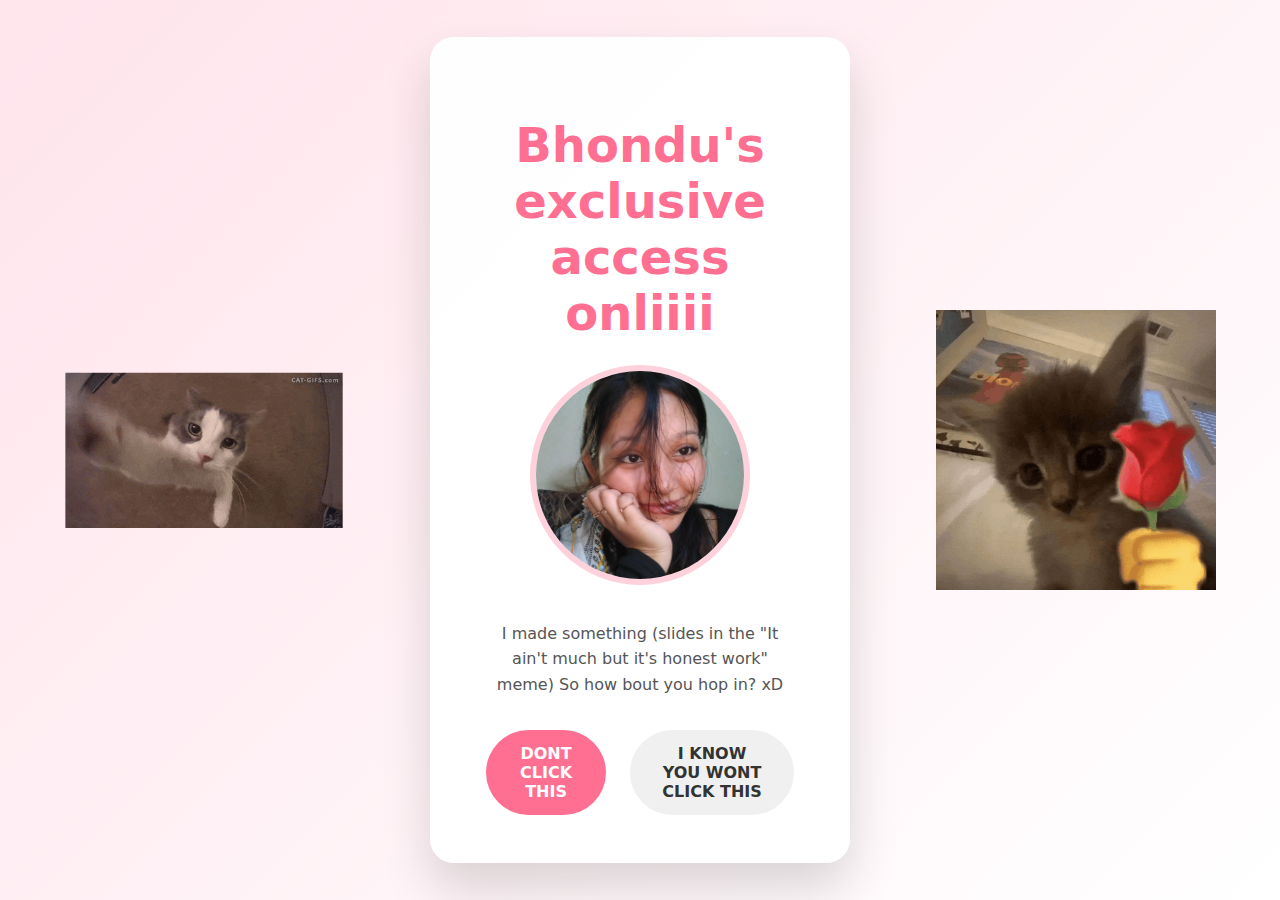
<file: val/index.html>
<!DOCTYPE html>
<html lang="en">
<head>
  <meta charset="UTF-8">
  <title>For You</title>
  <meta name="viewport" content="width=device-width, initial-scale=1.0">
  <link rel="stylesheet" href="style.css">
</head>
<body class="intro">

  <!-- Floating animals -->
  <img src="assets/In Love Cat GIF.gif" class="runner cat" alt="Cat">
  <img src="assets/Love You Cat GIF.gif" class="runner dog" alt="Dog">

  <main class="card">
    <h1 class="title">Bhondu's exclusive access onliiii</h1>

    <div class="image-wrap">
      <img src="assets/center.jpg" alt="Center">
    </div>

    <p class="subtitle">
      I made something (slides in the "It ain't much but it's honest work" meme)
      So how bout you hop in? xD
    </p>

    <div class="buttons">
      <a href="m.html" class="btn yes">DONT CLICK THIS</a>
      <a href="no.html" class="btn no">I KNOW YOU WONT CLICK THIS</a>
    </div>
  </main>

</body>
</html>
</file>
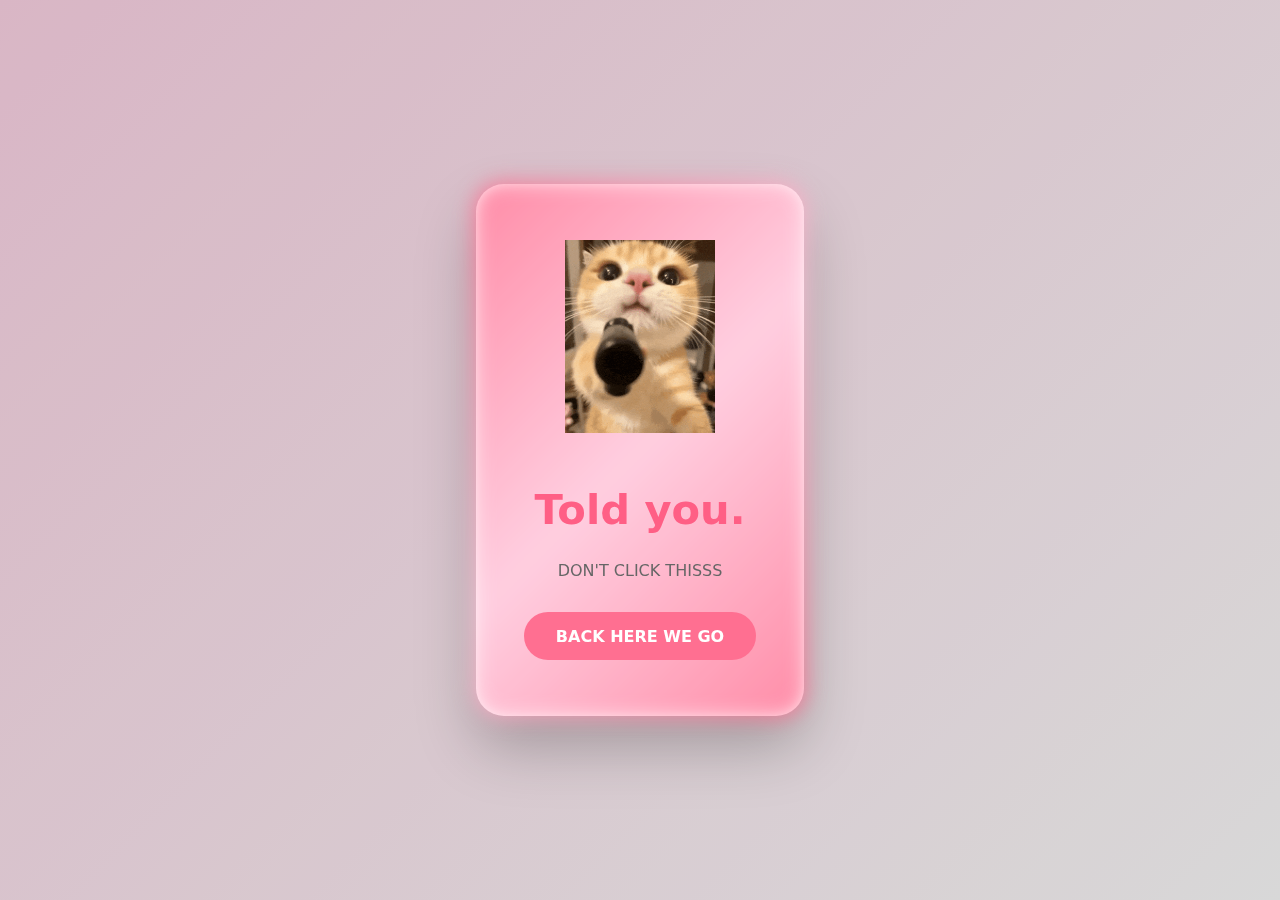
<file: val/m.html>
<html lang="en">
<head>
  <meta charset="UTF-8">
  <title>Told You</title>
  <meta name="viewport" content="width=device-width, initial-scale=1.0">
  <link rel="stylesheet" href="style.css">
</head>
<body class="popup-page">

  <div class="overlay"></div>

  <main class="popup-card">
    <div class="glow-border"></div>

    <img src="assets/Cat Gun GIF.gif" class="center-gif" alt="Cat">

    <h1 class="popup-title">Told you.</h1>
    <p class="popup-subtitle">DON'T CLICK THISSS</p>

    <div class="buttons">
      <a href="index.html" class="btn yes">BACK HERE WE GO</a>
    </div>
  </main>

</body>
</html>
</file>
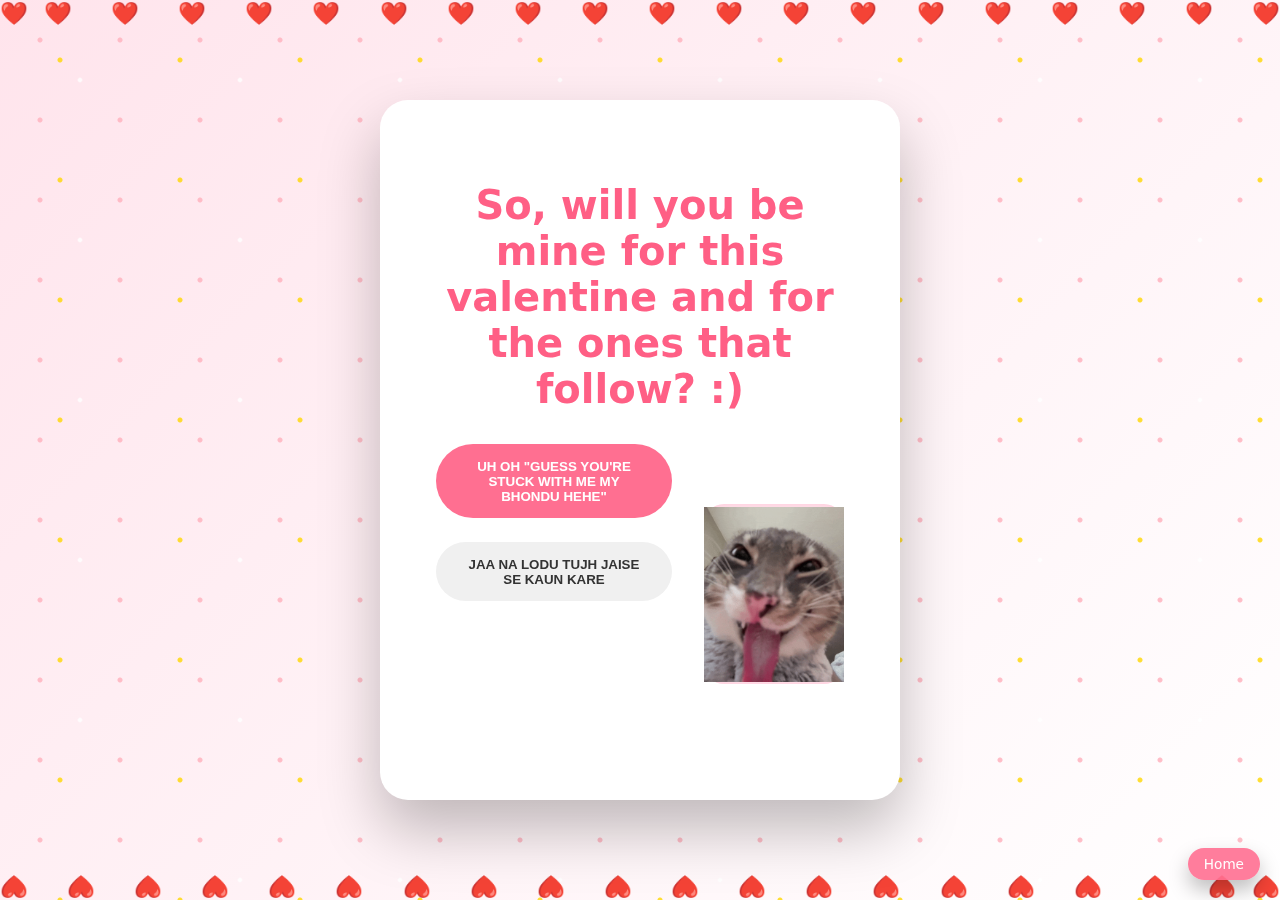
<file: val/o.html>
<!DOCTYPE html>
<html lang="en">
<head>
  <meta charset="UTF-8">
  <title>Valentine</title>
  <meta name="viewport" content="width=device-width, initial-scale=1.0">
  <link rel="stylesheet" href="style.css">
</head>
<body class="val-page">

  <div class="glitter"></div>

  <span class="hearts top">❤️</span>
  <span class="hearts bottom">❤️</span>

  <div class="val-card">
    <h1 class="val-title">So, will you be mine for this valentine and for the ones that follow? :) </h1>

    <div class="val-layout">
      <div id="arena">
        <button id="yesBtn" class="btn yes">UH OH "GUESS YOU'RE STUCK WITH ME MY BHONDU HEHE"</button>
        <button id="noBtn" class="btn no">JAA NA LODU TUJH JAISE SE KAUN KARE</button>
      </div>

      <div class="val-cat-zone">
        <img src="assets/catgif.gif" alt="Cat">
      </div>
    </div>
  </div>

  <div id="imgOverlay" class="img-overlay">
    <div class="img-card">
      <img src="assets/ICE.jpeg" alt="For you">
      <button id="closeImg" class="btn no">Close</button>
    </div>
  </div>

<script>
document.addEventListener("DOMContentLoaded", () => {
  const noBtn = document.getElementById("noBtn");
  const yesBtn = document.getElementById("yesBtn");
  const arena = document.getElementById("arena");
  const catZone = document.querySelector(".val-cat-zone");
  const overlay = document.getElementById("imgOverlay");
  const closeBtn = document.getElementById("closeImg");

  let activated = false;

  function overlap(a, b) {
    return !(a.right < b.left || a.left > b.right || a.bottom < b.top || a.top > b.bottom);
  }

  function moveNo() {
    if (!activated) {
      activated = true;
      noBtn.style.position = "absolute";
    }

    const padding = 10;
    const arenaRect = arena.getBoundingClientRect();
    const yesRect = yesBtn.getBoundingClientRect();
    const catRect = catZone.getBoundingClientRect();

    const maxX = arena.clientWidth - noBtn.offsetWidth - padding;
    const maxY = arena.clientHeight - noBtn.offsetHeight - padding;

    let x, y, testRect;

    do {
      x = Math.random() * maxX;
      y = Math.random() * maxY;

      testRect = {
        left: arenaRect.left + x,
        right: arenaRect.left + x + noBtn.offsetWidth,
        top: arenaRect.top + y,
        bottom: arenaRect.top + y + noBtn.offsetHeight
      };

    } while (overlap(testRect, yesRect) || overlap(testRect, catRect));

    noBtn.style.left = x + "px";
    noBtn.style.top = y + "px";
  }

  noBtn.addEventListener("mouseenter", moveNo);
  noBtn.addEventListener("click", moveNo);

  yesBtn.addEventListener("click", () => {
    overlay.style.display = "flex";
  });

  closeBtn.addEventListener("click", () => {
    overlay.style.display = "none";
  });
});
</script>

<a href="index.html" class="home-btn">Home</a>

</body>
</html>
</file>
<file: val/style.css>
* {
  box-sizing: border-box;
}

:root {
  --pulse-speed: 1.5s;
  --thought-color: rgba(255, 90, 130, 0.9);
}

body {
  margin: 0;
  min-height: 100vh;
  font-family: "Segoe UI", system-ui, sans-serif;
}

/* ---------------- INTRO PAGE ---------------- */
.intro {
  position: relative;
  background: linear-gradient(135deg, #ffe4ec, #ffffff);
  overflow: hidden;
  display: flex;
  justify-content: center;
  align-items: center;
}

.card {
  position: relative;
  background: rgba(255, 255, 255, 0.95);
  padding: 3rem 3.5rem;
  border-radius: 24px;
  text-align: center;
  max-width: 420px;
  box-shadow: 0 25px 50px rgba(0,0,0,0.15);
  z-index: 2;
}

.title {
  font-size: 3rem;
  margin-bottom: 1.5rem;
  color: #ff6f91;
}

.image-wrap img {
  width: 220px;
  height: 220px;
  object-fit: cover;
  border-radius: 50%;
  border: 6px solid #ffd1dc;
}

.subtitle {
  color: #555;
  margin: 2rem 0;
  line-height: 1.6;
}

.buttons {
  display: flex;
  justify-content: center;
  gap: 1.5rem;
}

.btn {
  text-decoration: none;
  padding: 0.9rem 2rem;
  border-radius: 999px;
  font-weight: 600;
  border: none;
  cursor: pointer;
  transition: transform 0.2s ease, box-shadow 0.2s ease;
}

.btn:hover {
  transform: translateY(-3px);
  box-shadow: 0 10px 20px rgba(0,0,0,0.2);
}

.yes {
  background: #ff6f91;
  color: white;
}

.no {
  background: #f0f0f0;
  color: #333;
}

.runner {
  position: absolute;
  top: 50%;
  width: 280px;
  transform: translateY(-50%);
  z-index: 1;
  animation: floatSide 8s ease-in-out infinite alternate;
}

.cat { left: 5%; }
.dog { right: 5%; }

@keyframes floatSide {
  from { transform: translateY(-50%) translateX(0); }
  to { transform: translateY(-50%) translateX(40px); }
}

/* ---------------- POPUP PAGE ---------------- */
.popup-page {
  min-height: 100vh;
  background: linear-gradient(135deg, #ffd6e8, #fefefe);
  display: flex;
  justify-content: center;
  align-items: center;
}

.overlay {
  position: fixed;
  inset: 0;
  background: rgba(0, 0, 0, 0.15);
  z-index: 1;
}

.popup-card {
  position: relative;
  z-index: 2;
  background: white;
  padding: 3.5rem 3rem;
  border-radius: 28px;
  text-align: center;
  max-width: 420px;
  box-shadow: 0 30px 60px rgba(0, 0, 0, 0.25);
}

.glow-border {
  position: absolute;
  inset: -3px;
  border-radius: 30px;
  background: linear-gradient(135deg, #ff6f91, #ffc3d9, #ff6f91);
  z-index: -1;
  filter: blur(10px);
  opacity: 0.8;
}

.popup-title {
  font-size: 2.6rem;
  color: #ff5f85;
}

.popup-subtitle {
  color: #666;
  margin-bottom: 2rem;
}

.center-gif {
  width: 150px;
  margin-bottom: 1.5rem;
}

/* ---------------- NO PAGE ---------------- */
.no-page {
  height: 100vh;
  overflow: hidden;
  background: linear-gradient(135deg, #fff0f5, #ffffff);
}
#typeText {
  white-space: pre-line;
}
.no-layout {
  height: 100%;
  display: flex;
  justify-content: space-around;
  align-items: center;
  padding: 4rem;
  gap: 3rem;
  position: relative;
  z-index: 2;
}

.note-panel {
  background: rgba(255, 255, 255, 0.95);
  padding: 2.5rem;
  border-radius: 24px;
  max-width: 400px;
  box-shadow: 0 20px 40px rgba(0,0,0,0.2);
  transition: transform 0.2s ease-out;
}

.note-box {
  background: rgba(255, 240, 245, 0.9);
  padding: 2rem;
  border-radius: 18px;
  border: 2px solid #ffd1dc;
  margin-bottom: 1.5rem;
}

.photo-panel img {
  width: 400px;
  height: 600px;
  object-fit: cover;
  border-radius: 24px;
  border: 8px solid #ffd1dc;
}

.float-text {
  margin-top: 1.5rem;
  background: rgba(255, 255, 255, 0.9);
  padding: 1.2rem 1.5rem;
  border-radius: 20px;
  border: 2px solid #ffd1dc;
  max-width: 280px;
  text-align: center;
  animation: floatCaption 4s ease-in-out infinite alternate;
}

@keyframes floatCaption {
  from { transform: translateY(0); }
  to { transform: translateY(-15px); }
}

/* ---------------- VALENTINE PAGE ---------------- */
.val-page {
  min-height: 100vh;
  background: linear-gradient(135deg, #ffe4ec, #ffffff);
  display: flex;
  justify-content: center;
  align-items: center;
  overflow: hidden;
}

.val-card {
  position: relative;
  z-index: 2;
  background: white;
  padding: 3.5rem;
  border-radius: 28px;
  width: 520px;
  box-shadow: 0 30px 60px rgba(0,0,0,0.25);
  text-align: center;
}

.val-title {
  font-size: 2.5rem;
  color: #ff5f85;
  margin-bottom: 2rem;
}

.val-layout {
  display: flex;
  justify-content: space-between;
  align-items: center;
  gap: 2rem;
}

#arena {
  position: relative;
  width: 360px;
  height: 300px;
  display: flex;
  flex-direction: column;
  align-items: center;
  gap: 1.5rem;
}

.val-cat-zone {
  width: 180px;
  height: 180px;
  border-radius: 20px;
  background: rgba(255, 230, 240, 0.9);
  display: flex;
  justify-content: center;
  align-items: center;
  box-shadow: inset 0 0 15px rgba(255, 111, 145, 0.3);
}

.val-cat-zone img {
  max-width: 140px;
}

/* ---------------- GLOBAL EFFECTS ---------------- */
.glitter {
  position: fixed;
  inset: 0;
  pointer-events: none;
  z-index: 0;
  background:
    radial-gradient(circle, rgba(255, 182, 193, 0.9) 0 2px, transparent 3px),
    radial-gradient(circle, rgba(255, 215, 0, 0.8) 0 2px, transparent 3px),
    radial-gradient(circle, rgba(255, 255, 255, 0.8) 0 1.5px, transparent 3px);
  background-size: 80px 80px, 120px 120px, 160px 160px;
  animation: sparkleMove 8s linear infinite;
}

@keyframes sparkleMove {
  from { background-position: 0 0, 40px 40px, 80px 80px; }
  to { background-position: 160px 160px, 200px 200px, 240px 240px; }
}

.hearts {
  position: fixed;
  width: 100%;
  text-align: center;
  font-size: 1.4rem;
  letter-spacing: 1rem;
  white-space: nowrap;
  overflow: hidden;
  z-index: 1;
  animation: pulse var(--pulse-speed) ease-in-out infinite;
}

.hearts::after {
  content: "❤️ ❤️ ❤️ ❤️ ❤️ ❤️ ❤️ ❤️ ❤️ ❤️ ❤️ ❤️ ❤️ ❤️ ❤️ ❤️ ❤️ ❤️ ❤️ ❤️ ❤️ ❤️ ❤️ ❤️ ❤️ ❤️ ❤️ ❤️ ❤️ ❤️ ❤️ ❤️ ❤️ ❤️ ❤️ ❤️ ❤️ ❤️ ❤️ ❤️ ❤️ ❤️ ❤️ ❤️ ❤️ ❤️ ❤️";
}

.hearts.top { top: 0; left: 0; }

.hearts.bottom {
  bottom: 0;
  left: 0;
  transform: rotate(180deg) scale(1);
}

@keyframes pulse {
  0%, 100% { transform: scale(1); }
  50% { transform: scale(1.05); }
}

.thought {
  position: fixed;
  background: rgba(255, 255, 255, 0.95);
  border: 2px solid #ffd1dc;
  border-radius: 999px;
  padding: 0.6rem 1.2rem;
  font-size: 0.85rem;
  color: var(--thought-color);
  box-shadow: 0 10px 25px rgba(0,0,0,0.2);
  pointer-events: none;
  opacity: 0;
  animation: thoughtFade 5s ease forwards;
  z-index: 10;
}

@keyframes thoughtFade {
  0% { opacity: 0; transform: translateY(10px) scale(0.9); }
  15% { opacity: 1; transform: translateY(0) scale(1); }
  80% { opacity: 1; }
  100% { opacity: 0; transform: translateY(-20px) scale(0.95); }
}

.img-overlay {
  position: fixed;
  inset: 0;
  background: rgba(0, 0, 0, 0.4);
  display: none;
  justify-content: center;
  align-items: center;
  z-index: 999;
}

.img-card {
  background: white;
  padding: 2rem;
  border-radius: 24px;
  max-width: 80vw;
  max-height: 80vh;
  box-shadow: 0 30px 60px rgba(0,0,0,0.4);
  text-align: center;
}

.img-card img {
  max-width: 70vw;
  max-height: 60vh;
  border-radius: 16px;
  display: block;
  margin-bottom: 1.5rem;
}

.home-btn {
  position: fixed;
  bottom: 20px;
  right: 20px;
  background: rgba(255, 111, 145, 0.9);
  color: white;
  text-decoration: none;
  padding: 0.5rem 1rem;
  border-radius: 999px;
  font-size: 0.85rem;
  box-shadow: 0 10px 20px rgba(0,0,0,0.25);
  z-index: 999;
}

.locked {
  pointer-events: none;
  opacity: 0.4;
  filter: grayscale(1);
}
</file>
